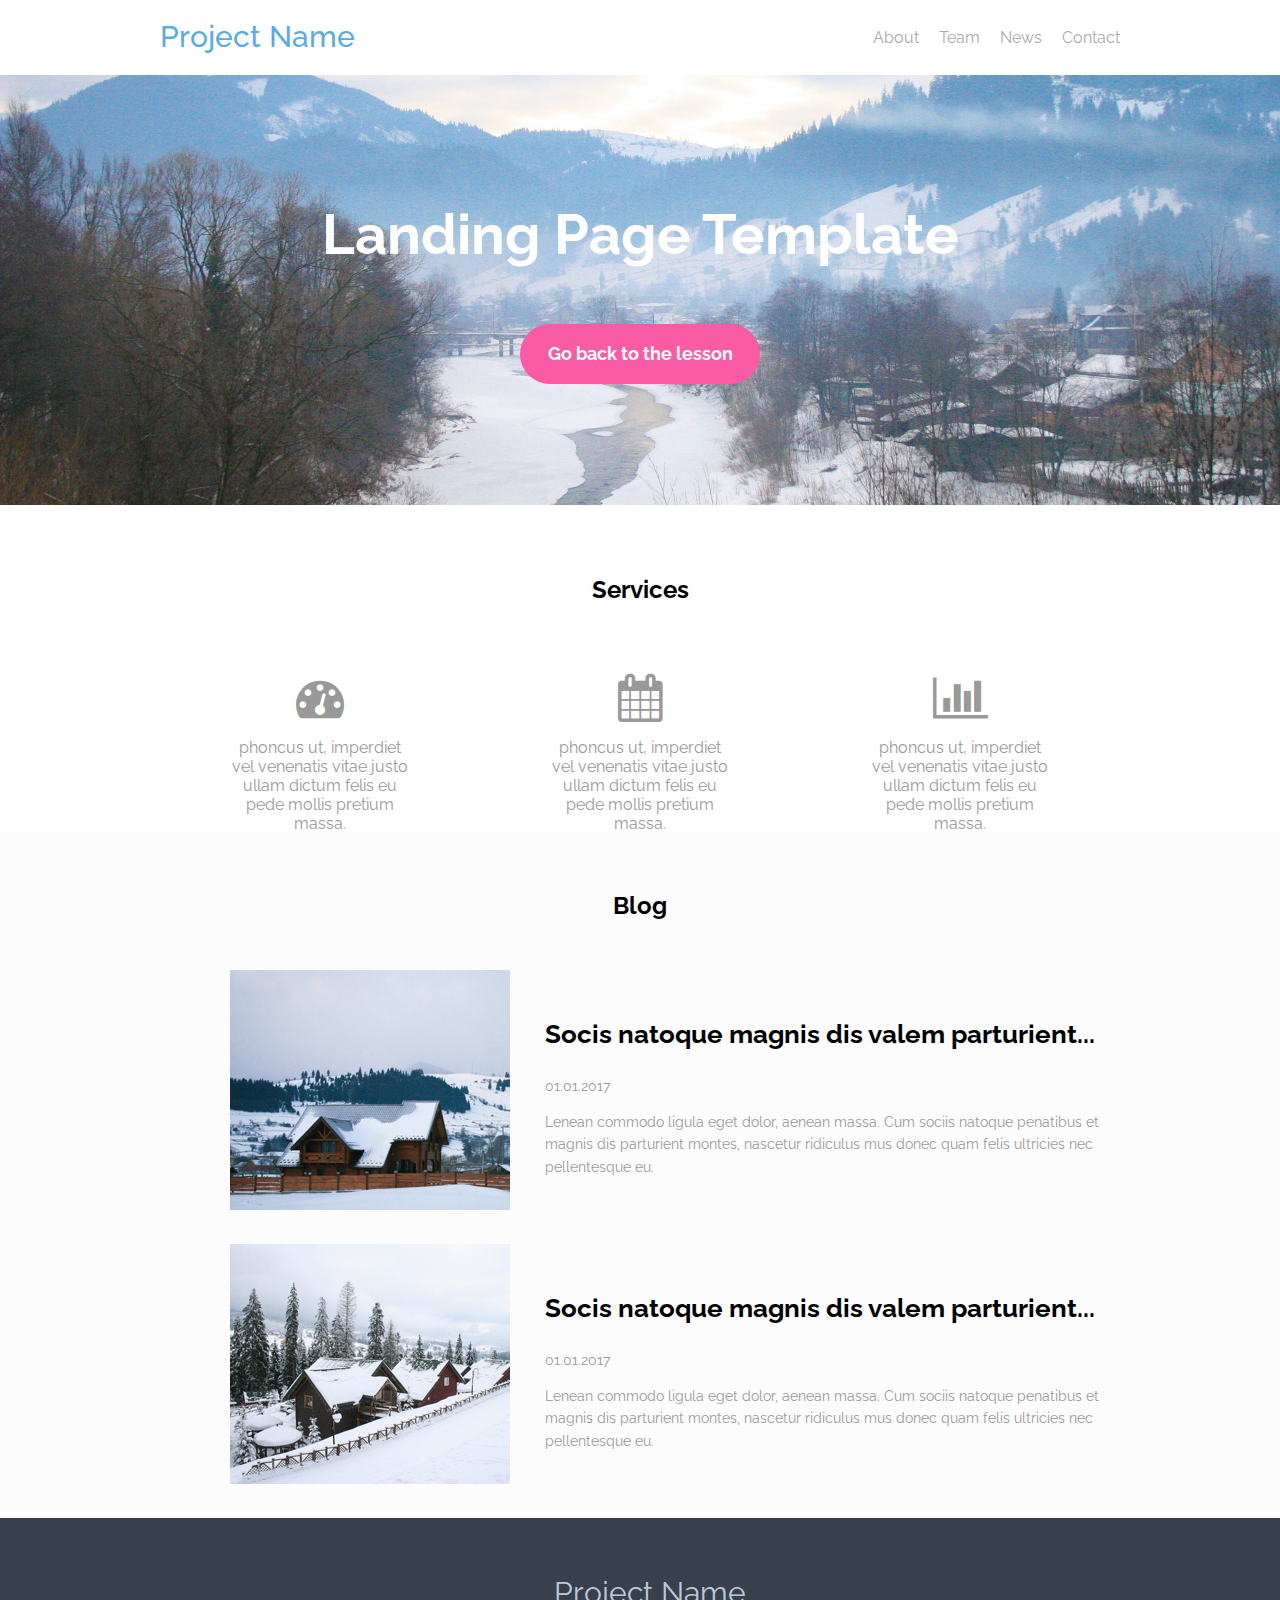
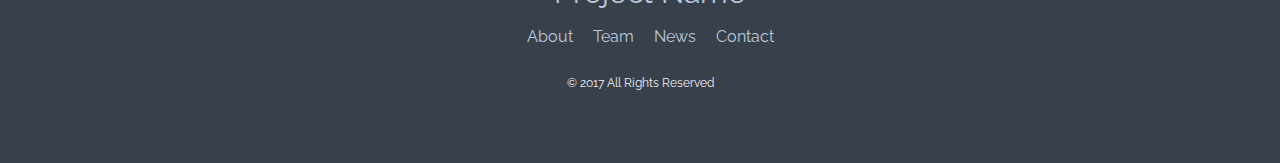
<file: work-2/index.html>
<!DOCTYPE html>
<html lang="en">
<head>
    <meta charset="UTF-8">
    <meta http-equiv="X-UA-Compatible" content="IE=edge">
    <meta name="viewport" content="width=device-width, initial-scale=1.0">
    <link rel="stylesheet" href="style.css">
    <link rel="preconnect" href="https://fonts.googleapis.com">
    <link rel="preconnect" href="https://fonts.gstatic.com" crossorigin>
    <link href="https://fonts.googleapis.com/css2?family=Raleway:wght@300&family=Roboto:wght@300;400&display=swap" rel="stylesheet">
    <link rel="stylesheet" href="https://maxcdn.bootstrapcdn.com/font-awesome/4.4.0/css/font-awesome.min.css">
    <title>Document</title>
</head>
<body>

    <header>
        <div class="container-header">
            <div class="logo">Project Name</div>
            <nav>
                <ul>
                    <li><a href="#">About</a></li>
                    <li><a href="#">Team</a></li>
                    <li><a href="#">News</a></li>
                    <li><a href="#">Contact</a></li>
                </ul>
            </nav>
        </div>
    </header>
    <main>
    <section class="img">
        <div class="heading"><h1>Landing Page Template</h1></div>
        <div class="button"><a href="http://idg.net.ua/blog/uchebnik-css/ispolzovanie-css/praktika-delaem-landing-page">Go back to the lesson</a></div>
    </section>

    <section class="services">
        <h2>Services</h2>
        <div class="container">
            
            
            <div class="block">
                <i class="fa fa-tachometer fa-3x" aria-hidden="true"></i>
                <p>phoncus ut, imperdiet vel venenatis vitae justo ullam dictum felis eu pede mollis pretium massa.</p>
            </div>
            <div class="block">
                <i class="fa fa-calendar fa-3x" aria-hidden="true"></i>
                <p>phoncus ut, imperdiet vel venenatis vitae justo ullam dictum felis eu pede mollis pretium massa.</p>
            </div>
            <div class="block">
                <i class="fa fa-bar-chart fa-3x" aria-hidden="true"></i>
                <p>phoncus ut, imperdiet vel venenatis vitae justo ullam dictum felis eu pede mollis pretium massa.</p>
            </div>
        </div>
    </section>

    <section class="blog">
        <div class="container-blog">
            <h2>Blog</h2>

            <div class="post">
                <div class="img-blog">
                    <img src="assets/img/img1.jpg" alt="Домик">
                </div>
                
                <div class="text-blog">
                    <h3>Socis natoque magnis dis valem parturient...</h3>
                    <p>01.01.2017</p>
                    <p>Lenean commodo ligula eget dolor, aenean massa. Cum sociis natoque penatibus et magnis dis parturient montes, nascetur ridiculus mus donec quam felis ultricies nec pellentesque eu.</p>
                 </div>
            </div>
            <div class="post">

                <div class="img-blog">
                    <img src="assets/img/img2.jpg" alt="Домик">
                </div>
                    
                <div class="text-blog">
                    <h3>Socis natoque magnis dis valem parturient...</h3>
                    <p>01.01.2017</p>
                    <p>Lenean commodo ligula eget dolor, aenean massa. Cum sociis natoque penatibus et magnis dis parturient montes, nascetur ridiculus mus donec quam felis ultricies nec pellentesque eu.</p>
                </div>
            </div>
        </div>
    </section>
</main>

    <footer>
        <div class="brand">Project Name</div>
        <nav>
            <ul>
                <li><a href="#">About</a></li>
                <li><a href="#">Team</a></li>
                <li><a href="#">News</a></li>
                <li><a href="#">Contact</a></li>

            </ul>
        </nav>
        <div class="text">
            <p>© 2017 All Rights Reserved</p>
        </div>
    </footer>
    
</body>
</html>
</file>
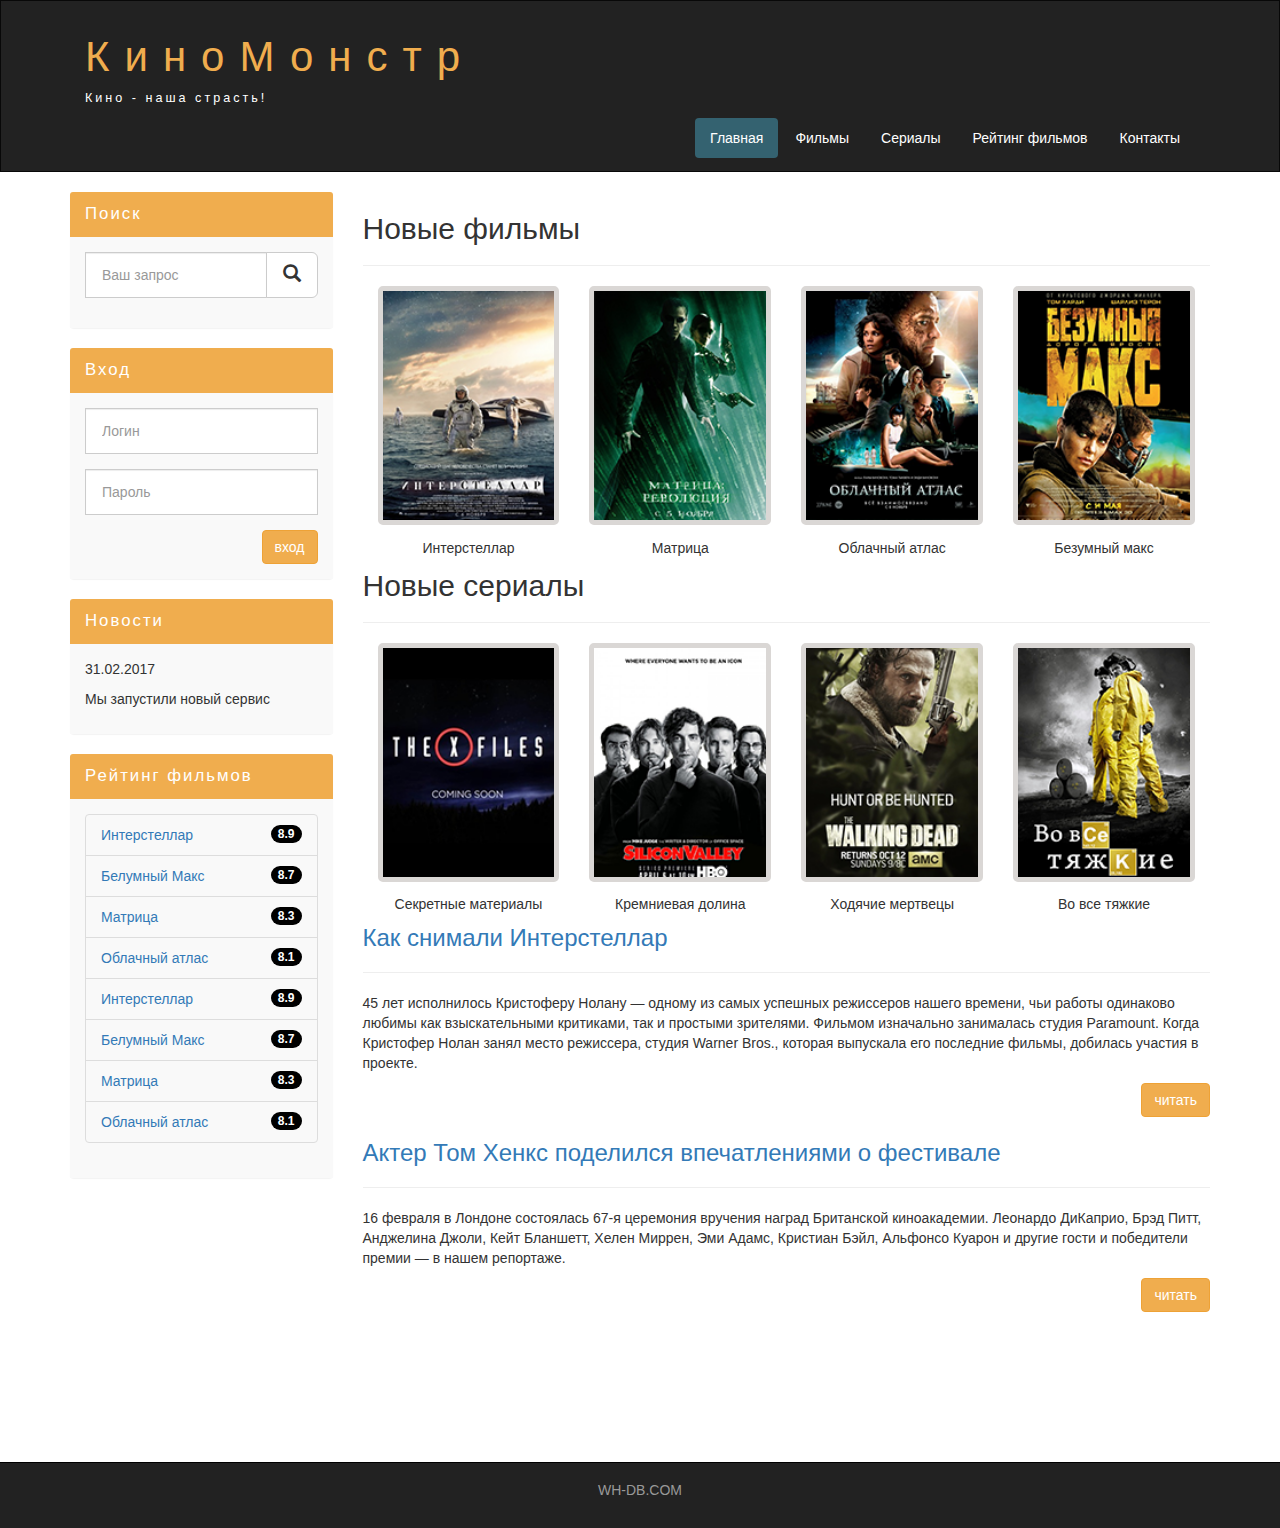
<file: КиноМонстр bootstrap/index.html>
<!DOCTYPE html>
<html lang="ru">
  <head>
    <meta charset="utf-8">
    <meta http-equiv="X-UA-Compatible" content="IE=edge">
    <meta name="viewport" content="width=device-width, initial-scale=1">
    <!-- The above 3 meta tags *must* come first in the head; any other head content must come *after* these tags -->
    <title>КиноМонстр Bootstrap</title>

    <!-- Bootstrap -->
    <link href="assets/css/bootstrap.min.css" rel="stylesheet">

    <!-- Style CSS -->
    <link href="assets/css/style.css" rel="stylesheet">

    <!-- HTML5 shim and Respond.js for IE8 support of HTML5 elements and media queries -->
    <!-- WARNING: Respond.js doesn't work if you view the page via file:// -->
    <!--[if lt IE 9]>
      <script src="https://oss.maxcdn.com/html5shiv/3.7.3/html5shiv.min.js"></script>
      <script src="https://oss.maxcdn.com/respond/1.4.2/respond.min.js"></script>
    <![endif]-->
  </head>
  <body>
 

    <div class="container-fluid">
      <div class="row">

        <nav role="navigation" class="navbar navbar-inverse">
          <div class="container">
            <div class="navbar-header header">
              <div class="container">
                <div class="row">
                  <div class="col-lg-12">
                    <h1><a href="#">КиноМонстр</a></h1>
                    <p>Кино - наша страсть!</p>
                  </div>
                </div>
              </div>

              <button type="button" data-target="#navbarCollapse" data-toggle="collapse" class="navbar-toggle">
                
                <span class="sr-only">Toggle navigation</span>
                <span class="icon-bar"></span>
                <span class="icon-bar"></span>
                <span class="icon-bar"></span>
              </button>

            </div>

            <div id="navbarCollapse" class="collapse navbar-collapse navbar-right">
            <ul class="nav nav-pills">
              <li class="active"><a href="index.html">Главная</a></li>
              <li><a href="films.html">Фильмы</a></li>
              <li><a href="#">Сериалы</a></li>
              <li><a href="rating.html">Рейтинг фильмов</a></li>
              <li><a href="contact.html">Контакты</a></li>
            </ul>
              
            </div>
          </div>
        </nav>
      </div>
    </div>


<!-- wrapper хранит весь контент, кроме футера -->
    <div class="wrapper">
      <div class="container">
        <div class="row">
          <div class="col-lg-9 col-lg-push-3"> <!-- Меняем блоки местами -->
            

             <form role="search" class="visible-xs">
                  <div class="form-group">
                    <div class="input-group">
                      <input type="search" class="form-control input-lg" placeholder="Ваш запрос">
                        <div class="input-group-btn">
                          <button class="btn btn-default btn-lg" type="submit"><i class="glyphicon glyphicon-search"></i></button>
                        </div>
                    </div>
                  </div>
                </form>

            <h2>Новые фильмы</h2>
            <hr>
            <div class="rov">

              <div class="films_block col-lg-3 col-md-3 col-sm-3 col-xs-6">
                <img src="assets/img/inter.png" alt="Интерстеллар">
                <div class="films_label">Интерстеллар</div> 
              </div>

              <div class="films_block col-lg-3 col-md-3 col-sm-3 col-xs-6">
                <img src="assets/img/matrix.png" alt="Матрица">
                <div class="films_label">Матрица</div> 
              </div>

              <div class="films_block col-lg-3 col-md-3 col-sm-3 col-xs-6">
                <img src="assets/img/cloud.png" alt="Облачный атлас">
                <div class="films_label">Облачный атлас</div> 
              </div>

              <div class="films_block col-lg-3 col-md-3 col-sm-3 col-xs-6">
                <img src="assets/img/max.png" alt="Безумный макс">
                <div class="films_label">Безумный макс</div> 
              </div>
              
            </div>
         <div class="margin-8"></div> <!-- Разделитель между блоками -->
            
             <h2>Новые сериалы</h2>
            <hr>
            <div class="rov">
              <div class="serials_block col-lg-3 col-md-3 col-sm-3 col-xs-6">
                <img src="assets/img/xfiles.png" alt="Секретные материалы">
                <div class="serials_label">Секретные материалы</div>
              </div> 

              <div class="serials_block col-lg-3 col-md-3 col-sm-3 col-xs-6">
                <img src="assets/img/silicon.png" alt="Кремниевая долина">
                <div class="serials_label">Кремниевая долина</div>
              </div> 

              <div class="serials_block col-lg-3 col-md-3 col-sm-3 col-xs-6">
                <img src="assets/img/dead.png" alt="Ходячие мертвецы">
                <div class="serials_label">Ходячие мертвецы</div>
              </div> 

              <div class="serials_block col-lg-3 col-md-3 col-sm-3 col-xs-6">
                <img src="assets/img/breakingbad.png" alt="Во все тяжкие">
                <div class="serials_label">Во все тяжкие</div>
              </div> 
          </div>

          

          <div class="margin-8"></div> <!-- Разделитель между блоками -->

          <a href="#"><h3>Как снимали Интерстеллар</h3></a>
          <hr>
          <p>45 лет исполнилось Кристоферу Нолану — одному из самых успешных режиссеров нашего времени, чьи работы одинаково любимы как взыскательными критиками, так и простыми зрителями. Фильмом изначально занималась студия Paramount. Когда Кристофер Нолан занял место режиссера, студия Warner Bros., которая выпускала его последние фильмы, добилась участия в проекте.</p>
          <a href="#" class="btn btn-warning pull-right">читать</a>


          <div class="margin-8"></div> <!-- Разделитель между блоками -->

          <a href="#"><h3>Актер Том Хенкс поделился впечатлениями о фестивале</h3></a>
          <hr>
          <p>16 февраля в Лондоне состоялась 67-я церемония вручения наград Британской киноакадемии. Леонардо ДиКаприо, Брэд Питт, Анджелина Джоли, Кейт Бланшетт, Хелен Миррен, Эми Адамс, Кристиан Бэйл, Альфонсо Куарон и другие гости и победители премии — в нашем репортаже.</p>
          <a href="#" class="btn btn-warning pull-right">читать</a>


          <div class="margin-8 clear"></div> <!-- Разделитель между блоками clear чтобы не было обтекания -->

          </div>

        <div class="col-lg-3 col-lg-pull-9"> <!-- меняем блоки местами -->
            <div class="panel panel-info hidden-xs">
              <div class="panel-heading"><div class="sidebar-header">Поиск</div></div>
              <div class="panel-body">
                <form role="search">
                  <div class="form-group">
                    <div class="input-group">
                      <input type="search" class="form-control input-lg" placeholder="Ваш запрос">
                        <div class="input-group-btn">
                          <button class="btn btn-default btn-lg" type="submit"><i class="glyphicon glyphicon-search"></i></button>
                        </div>
                    </div>
                  </div>
                </form>
              </div>
            </div>
           
           <div class="panel panel-info">
              <div class="panel-heading"><div class="sidebar-header">Вход</div></div>
              <div class="panel-body">

                <form role="form">
                  <div class="form-group">
                    <input type="text" class="form-control input-lg" placeholder="Логин">
                   </div> 
                  <div class="form-group">
                    <input type="password" class="form-control input-lg" placeholder="Пароль">
                   </div>
                   <button type="submit" class="btn btn-warning pull-right">вход</button>
                </form>
              </div>
          </div>

            <div class="panel panel-info">
              <div class="panel-heading"><div class="sidebar-header">Новости</div></div>
              <div class="panel-body">
                <p>31.02.2017</p>
                <p>Мы запустили новый сервис</p>
              </div>
            </div>

            <div class="panel panel-info">
              <div class="panel-heading"><div class="sidebar-header">Рейтинг фильмов</div></div>
              <div class="panel-body">
                <ul class="list-group">
                  <li class="list-group-item list-group-item-warning"><a href="show.html">Интерстеллар</a><span class="badge">8.9</span></li>
                  <li class="list-group-item list-group-item-warning"><a href="#">Белумный Макс</a><span class="badge">8.7</span></li>
                  <li class="list-group-item list-group-item-warning"><a href="#">Матрица</a><span class="badge">8.3</span></li>
                  <li class="list-group-item list-group-item-warning"><a href="#">Облачный атлас</a><span class="badge">8.1</span></li>
                  <li class="list-group-item list-group-item-warning"><a href="show.html">Интерстеллар</a><span class="badge">8.9</span></li>
                  <li class="list-group-item list-group-item-warning"><a href="#">Белумный Макс</a><span class="badge">8.7</span></li>
                  <li class="list-group-item list-group-item-warning"><a href="#">Матрица</a><span class="badge">8.3</span></li>
                  <li class="list-group-item list-group-item-warning"><a href="#">Облачный атлас</a><span class="badge">8.1</span></li>
                </ul>


              </div>
            </div>




            </div>
        </div>
      </div>

      <div class="clear">
        

      </div>
    </div>



    
    <footer>
      <div class="conteiner">
        <p class="text-center"><a href="http://ru.wh-db.com">WH-DB.COM</a></p>

      </div>

    </footer>
      

    

    <!-- jQuery (necessary for Bootstrap's JavaScript plugins) -->
    <script src="https://ajax.googleapis.com/ajax/libs/jquery/1.12.4/jquery.min.js"></script>
    <!-- Include all compiled plugins (below), or include individual files as needed -->
    <script src="assets/js/bootstrap.min.js"></script>
  </body>
</html>
</file>
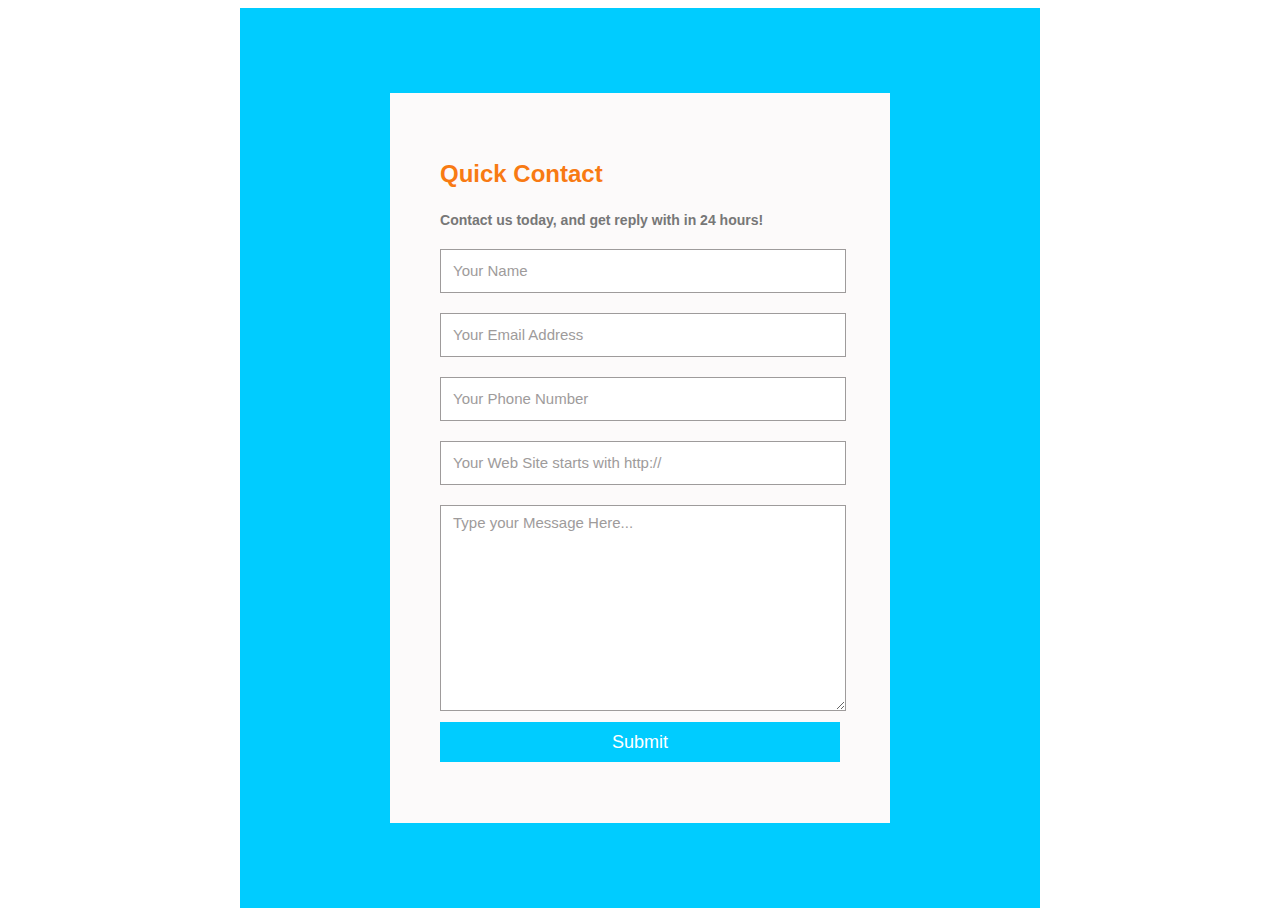
<file: work-3/task-3.html>
<!DOCTYPE html>
<html lang="en">
<head>
    <meta charset="UTF-8">
    <meta http-equiv="X-UA-Compatible" content="IE=edge">
    <meta name="viewport" content="width=device-width, initial-scale=1.0">
    <link rel="stylesheet" href="style-3.css">
    <title>Document</title>
</head>
<body>
    <div class="wrapper">
        <div class="form">
            <h1>Quick Contact</h1>
            <h3>Contact us today, and get reply with in 24 hours!</h3>
            <form>
                <input type="text" placeholder="Your Name">
                <input type="email" placeholder="Your Email Address">
                <input type="number" placeholder="Your Phone Number">
                <input type="text" placeholder="Your Web Site starts with http://">
                <textarea placeholder="Type your Message Here..."></textarea>

                <button type="submit">Submit</button>
            </form>









            
        </div>

    </div>
</body>
</html>
</file>
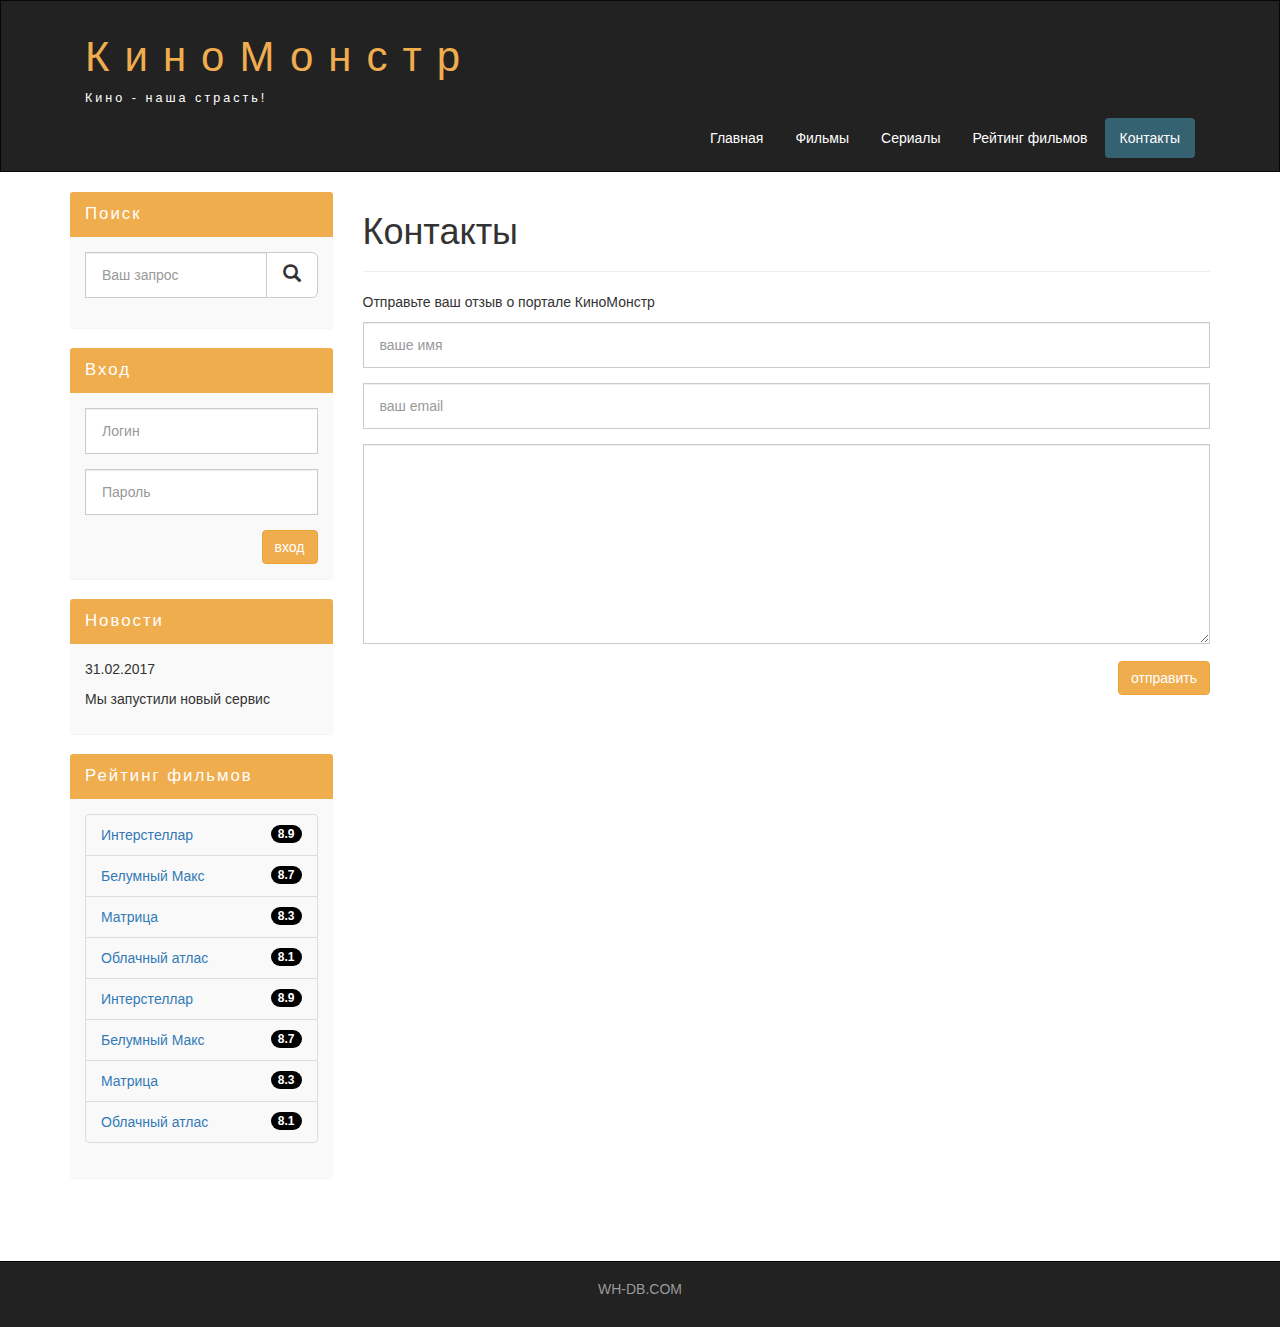
<file: КиноМонстр bootstrap/contact.html>
<!DOCTYPE html>
<html lang="ru">
  <head>
    <meta charset="utf-8">
    <meta http-equiv="X-UA-Compatible" content="IE=edge">
    <meta name="viewport" content="width=device-width, initial-scale=1">
    <!-- The above 3 meta tags *must* come first in the head; any other head content must come *after* these tags -->
    <title>Контакты</title>

    <!-- Bootstrap -->
    <link href="assets/css/bootstrap.min.css" rel="stylesheet">

    <!-- Style CSS -->
    <link href="assets/css/style.css" rel="stylesheet">

    <!-- HTML5 shim and Respond.js for IE8 support of HTML5 elements and media queries -->
    <!-- WARNING: Respond.js doesn't work if you view the page via file:// -->
    <!--[if lt IE 9]>
      <script src="https://oss.maxcdn.com/html5shiv/3.7.3/html5shiv.min.js"></script>
      <script src="https://oss.maxcdn.com/respond/1.4.2/respond.min.js"></script>
    <![endif]-->
  </head>
  <body>
 

    <div class="container-fluid">
      <div class="row">

        <nav role="navigation" class="navbar navbar-inverse">
          <div class="container">
            <div class="navbar-header header">
              <div class="container">
                <div class="row">
                  <div class="col-lg-12">
                    <h1><a href="#">КиноМонстр</a></h1>
                    <p>Кино - наша страсть!</p>
                  </div>
                </div>
              </div>

              <button type="button" data-target="#navbarCollapse" data-toggle="collapse" class="navbar-toggle">
                
                <span class="sr-only">Toggle navigation</span>
                <span class="icon-bar"></span>
                <span class="icon-bar"></span>
                <span class="icon-bar"></span>
              </button>

            </div>

            <div id="navbarCollapse" class="collapse navbar-collapse navbar-right">
            <ul class="nav nav-pills">
              <li><a href="index.html">Главная</a></li>
              <li><a href="films.html">Фильмы</a></li>
              <li><a href="#">Сериалы</a></li>
              <li><a href="rating.html">Рейтинг фильмов</a></li>
              <li class="active"><a href="contact.html">Контакты</a></li>
            </ul>
              
            </div>
          </div>
        </nav>
      </div>
    </div>


<!-- wrapper хранит весь контент, кроме футера -->
    <div class="wrapper">
      <div class="container">
        <div class="row">
          <div class="col-lg-9 col-lg-push-3"> <!-- Меняем блоки местами -->
            
             <form role="search" class="visible-xs">
                  <div class="form-group">
                    <div class="input-group">
                      <input type="search" class="form-control input-lg" placeholder="Ваш запрос">
                        <div class="input-group-btn">
                          <button class="btn btn-default btn-lg" type="submit"><i class="glyphicon glyphicon-search"></i></button>
                        </div>
                    </div>
                  </div>
                </form>

                <h1>Контакты</h1>
                <hr>

                <p>Отправьте ваш отзыв о портале КиноМонстр</p>
              
                <form>
                  <div class="form-group">
                    <input type="text" class="form-control input-lg" placeholder="ваше имя"> 
                  </div>

                  <div class="form-group">
                    <input type="text" class="form-control input-lg" placeholder="ваш email">
                  </div>

                  <textarea class="form-control"></textarea>

                  <button class="btn btn-md btn-warning pull-right">отправить</button>

                </form>
                

           

          </div>

        <div class="col-lg-3 col-lg-pull-9"> <!-- меняем блоки местами -->
            <div class="panel panel-info hidden-xs">
              <div class="panel-heading"><div class="sidebar-header">Поиск</div></div>
              <div class="panel-body">
                <form role="search">
                  <div class="form-group">
                    <div class="input-group">
                      <input type="search" class="form-control input-lg" placeholder="Ваш запрос">
                        <div class="input-group-btn">
                          <button class="btn btn-default btn-lg" type="submit"><i class="glyphicon glyphicon-search"></i></button>
                        </div>
                    </div>
                  </div>
                </form>
              </div>
            </div>
           
           <div class="panel panel-info">
              <div class="panel-heading"><div class="sidebar-header">Вход</div></div>
              <div class="panel-body">

                <form role="form">
                  <div class="form-group">
                    <input type="text" class="form-control input-lg" placeholder="Логин">
                   </div> 
                  <div class="form-group">
                    <input type="password" class="form-control input-lg" placeholder="Пароль">
                   </div>
                   <button type="submit" class="btn btn-warning pull-right">вход</button>
                </form>
              </div>
          </div>

            <div class="panel panel-info">
              <div class="panel-heading"><div class="sidebar-header">Новости</div></div>
              <div class="panel-body">
                <p>31.02.2017</p>
                <p>Мы запустили новый сервис</p>
              </div>
            </div>

            <div class="panel panel-info">
              <div class="panel-heading"><div class="sidebar-header">Рейтинг фильмов</div></div>
              <div class="panel-body">
                <ul class="list-group">
                  <li class="list-group-item list-group-item-warning"><a href="show.html">Интерстеллар</a><span class="badge">8.9</span></li>
                  <li class="list-group-item list-group-item-warning"><a href="#">Белумный Макс</a><span class="badge">8.7</span></li>
                  <li class="list-group-item list-group-item-warning"><a href="#">Матрица</a><span class="badge">8.3</span></li>
                  <li class="list-group-item list-group-item-warning"><a href="#">Облачный атлас</a><span class="badge">8.1</span></li>
                  <li class="list-group-item list-group-item-warning"><a href="show.html">Интерстеллар</a><span class="badge">8.9</span></li>
                  <li class="list-group-item list-group-item-warning"><a href="#">Белумный Макс</a><span class="badge">8.7</span></li>
                  <li class="list-group-item list-group-item-warning"><a href="#">Матрица</a><span class="badge">8.3</span></li>
                  <li class="list-group-item list-group-item-warning"><a href="#">Облачный атлас</a><span class="badge">8.1</span></li>
                </ul>


              </div>
            </div>




            </div>
        </div>
      </div>

      <div class="clear">
        

      </div>
    </div>

    
    <footer>
      <div class="conteiner">
        <p class="text-center"><a href="http://ru.wh-db.com">WH-DB.COM</a></p>

      </div>

    </footer>
      

    

    <!-- jQuery (necessary for Bootstrap's JavaScript plugins) -->
    <script src="https://ajax.googleapis.com/ajax/libs/jquery/1.12.4/jquery.min.js"></script>
    <!-- Include all compiled plugins (below), or include individual files as needed -->
    <script src="assets/js/bootstrap.min.js"></script>
  </body>
</html>
</file>
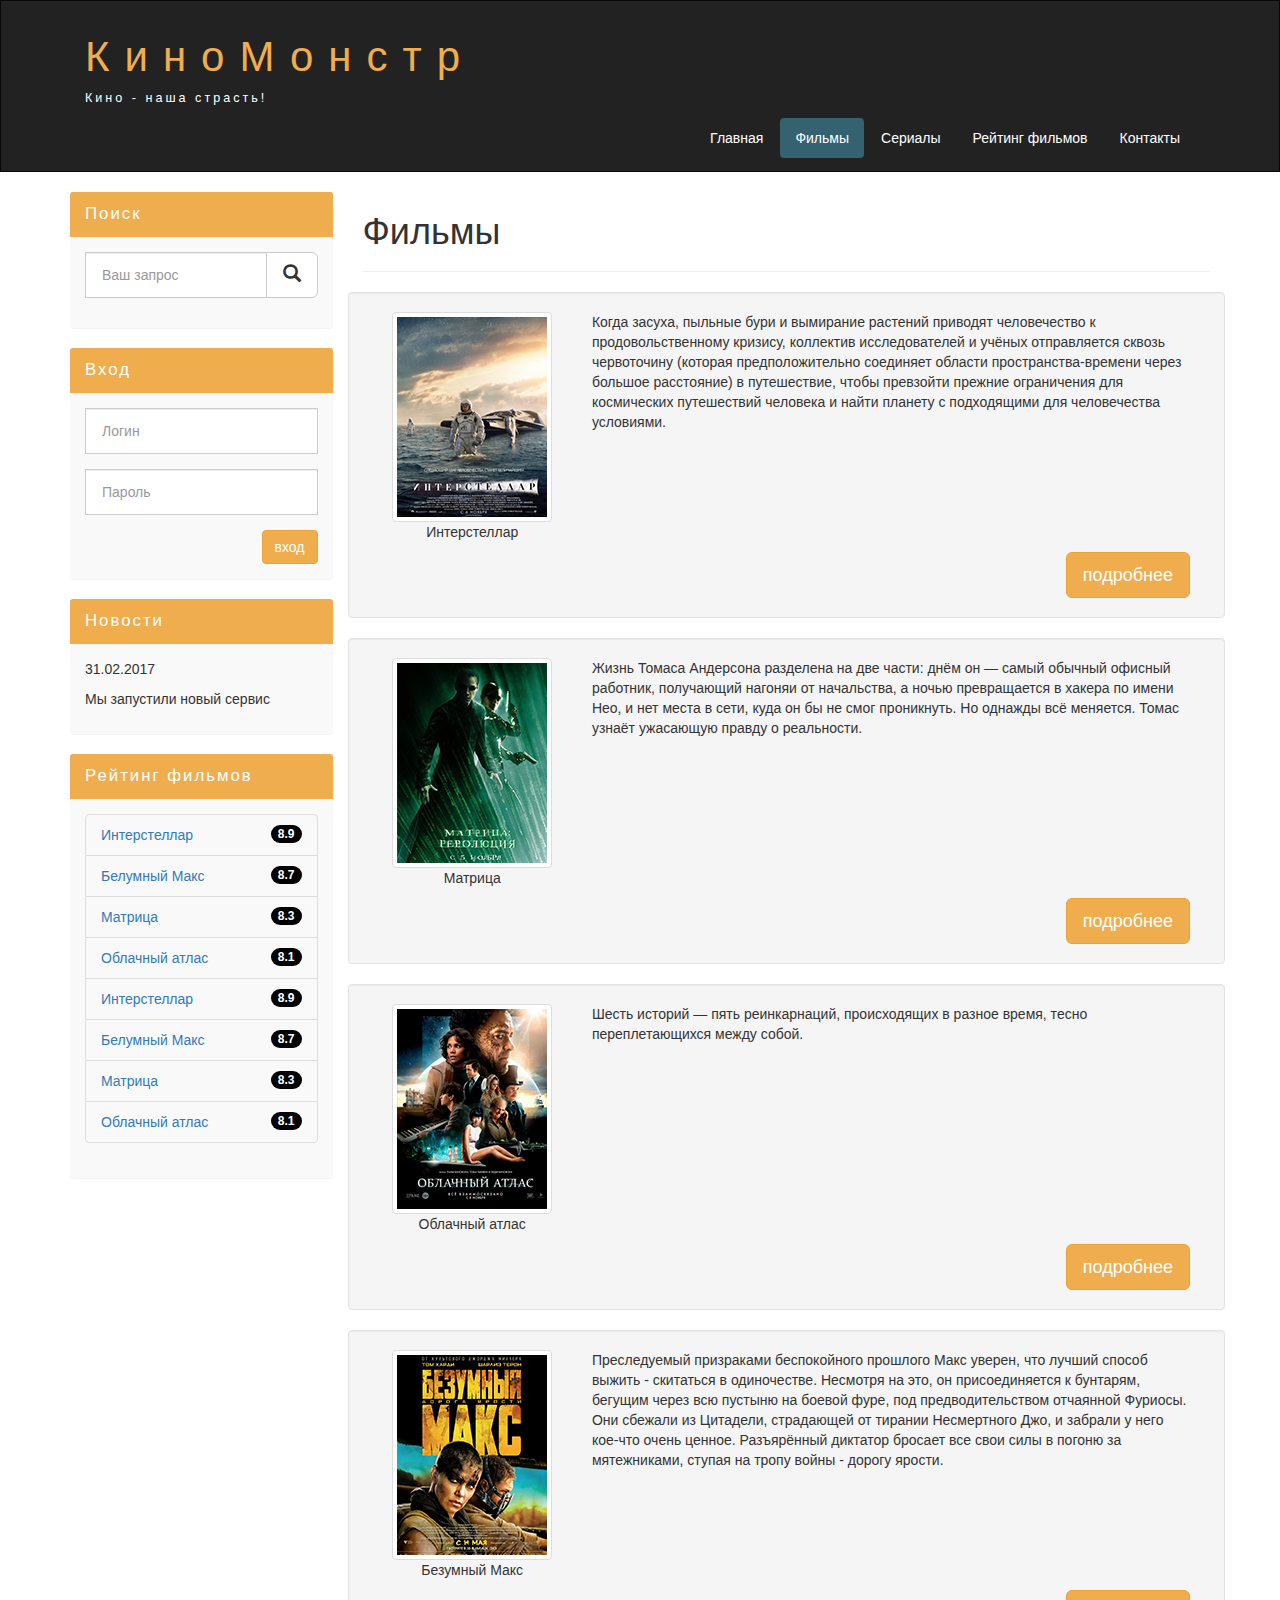
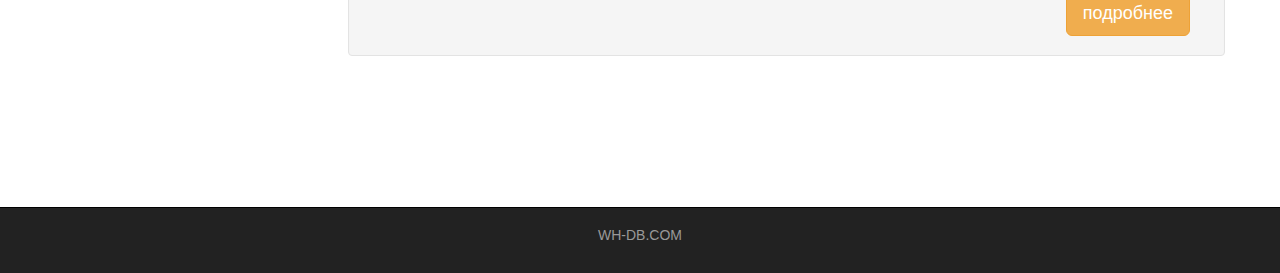
<file: КиноМонстр bootstrap/films.html>
<!DOCTYPE html>
<html lang="ru">
  <head>
    <meta charset="utf-8">
    <meta http-equiv="X-UA-Compatible" content="IE=edge">
    <meta name="viewport" content="width=device-width, initial-scale=1">
    <!-- The above 3 meta tags *must* come first in the head; any other head content must come *after* these tags -->
    <title>Фильмы</title>

    <!-- Bootstrap -->
    <link href="assets/css/bootstrap.min.css" rel="stylesheet">

    <!-- Style CSS -->
    <link href="assets/css/style.css" rel="stylesheet">

    <!-- HTML5 shim and Respond.js for IE8 support of HTML5 elements and media queries -->
    <!-- WARNING: Respond.js doesn't work if you view the page via file:// -->
    <!--[if lt IE 9]>
      <script src="https://oss.maxcdn.com/html5shiv/3.7.3/html5shiv.min.js"></script>
      <script src="https://oss.maxcdn.com/respond/1.4.2/respond.min.js"></script>
    <![endif]-->
  </head>
  <body>
 

    <div class="container-fluid">
      <div class="row">

        <nav role="navigation" class="navbar navbar-inverse">
          <div class="container">
            <div class="navbar-header header">
              <div class="container">
                <div class="row">
                  <div class="col-lg-12">
                    <h1><a href="#">КиноМонстр</a></h1>
                    <p>Кино - наша страсть!</p>
                  </div>
                </div>
              </div>

              <button type="button" data-target="#navbarCollapse" data-toggle="collapse" class="navbar-toggle">
                
                <span class="sr-only">Toggle navigation</span>
                <span class="icon-bar"></span>
                <span class="icon-bar"></span>
                <span class="icon-bar"></span>
              </button>

            </div>

            <div id="navbarCollapse" class="collapse navbar-collapse navbar-right">
            <ul class="nav nav-pills">
              <li><a href="index.html">Главная</a></li>
              <li class="active"><a href="films.html">Фильмы</a></li>
              <li><a href="#">Сериалы</a></li>
              <li><a href="rating.html">Рейтинг фильмов</a></li>
              <li><a href="contact.html">Контакты</a></li>
            </ul>
              
            </div>
          </div>
        </nav>
      </div>
    </div>


<!-- wrapper хранит весь контент, кроме футера -->
    <div class="wrapper">
      <div class="container">
        <div class="row">
          <div class="col-lg-9 col-lg-push-3"> <!-- Меняем блоки местами -->
            
             <form role="search" class="visible-xs">
                  <div class="form-group">
                    <div class="input-group">
                      <input type="search" class="form-control input-lg" placeholder="Ваш запрос">
                        <div class="input-group-btn">
                          <button class="btn btn-default btn-lg" type="submit"><i class="glyphicon glyphicon-search"></i></button>
                        </div>
                    </div>
                  </div>
                </form>

                <h1>Фильмы</h1>
                <hr>

                <!-- <div class="media well">
                  <div class="media-left">
                    <a href="#">
                      <img class="media-object img-thumbnail" src="assets/img/max.png" alt="Безумный Макс">
                    </a>
                  </div>
                  <div class="media-body">
                    <p>Преследуемый призраками беспокойного прошлого Макс уверен, что лучший способ выжить - скитаться в одиночестве. Несмотря на это, он присоединяется к бунтарям, бегущим через всю пустыню на боевой фуре, под предводительством отчаянной Фуриосы.
                      Они сбежали из Цитадели, страдающей от тирании Несмертного Джо, и забрали у него кое-что очень ценное. Разъярённый диктатор бросает все свои силы в погоню за мятежниками, ступая на тропу войны - дорогу ярости.</p>
                  </div>
                   <div class="col-lg-12"><a href="#" class="btn btn-lg btn-warning pull-right">подробнее</a></div>
                 </div> пример использования компонента media !-->



                <div class="row">
                  <div class="well clearfix">
                    <div class="col-lg-3 col-md-2 text-center">
                      <img class="img-thumbnail" src="assets/img/inter.png" alt="Интерстеллар">
                      <p>Интерстеллар</p>
                    </div>
                    <div class="col-lg-9 col-md-10">
                      <p>Когда засуха, пыльные бури и вымирание растений приводят человечество к продовольственному кризису, коллектив исследователей и учёных отправляется сквозь червоточину (которая предположительно соединяет области пространства-времени через большое расстояние) в путешествие, чтобы превзойти прежние ограничения для космических путешествий человека и найти планету с подходящими для человечества условиями.</p>
                    </div>
                    <div class="col-lg-12"><a href="#" class="btn btn-lg btn-warning pull-right">подробнее</a></div>
                  </div>
                </div>

                <div class="row">
                  <div class="well clearfix">
                    <div class="col-lg-3 col-md-2 text-center">
                      <img class="img-thumbnail" src="assets/img/matrix.png" alt="Матрица">
                      <p>Матрица</p>
                    </div>
                    <div class="col-lg-9 col-md-10">
                      <p>Жизнь Томаса Андерсона разделена на две части: днём он — самый обычный офисный работник, получающий нагоняи от начальства, а ночью превращается в хакера по имени Нео, и нет места в сети, куда он бы не смог проникнуть. Но однажды всё меняется. Томас узнаёт ужасающую правду о реальности.</p>
                    </div>
                    <div class="col-lg-12"><a href="#" class="btn btn-lg btn-warning pull-right">подробнее</a></div>
                  </div>
                </div>

                <div class="row">
                  <div class="well clearfix">
                    <div class="col-lg-3 col-md-2 text-center">
                      <img class="img-thumbnail" src="assets/img/cloud.png" alt="Облачный атлас">
                      <p>Облачный атлас</p>
                    </div>
                    <div class="col-lg-9 col-md-10">
                      <p>Шесть историй — пять реинкарнаций, происходящих в разное время, тесно переплетающихся между собой.</p>
                    </div>
                    <div class="col-lg-12"><a href="#" class="btn btn-lg btn-warning pull-right">подробнее</a></div>
                  </div>
                </div>

                <div class="row">
                  <div class="well clearfix">
                    <div class="col-lg-3 col-md-2 text-center">
                      <img class="img-thumbnail" src="assets/img/max.png" alt="Безумный Макс">
                      <p>Безумный Макс</p>
                    </div>
                    <div class="col-lg-9 col-md-10">
                      <p>Преследуемый призраками беспокойного прошлого Макс уверен, что лучший способ выжить - скитаться в одиночестве. Несмотря на это, он присоединяется к бунтарям, бегущим через всю пустыню на боевой фуре, под предводительством отчаянной Фуриосы.
                      Они сбежали из Цитадели, страдающей от тирании Несмертного Джо, и забрали у него кое-что очень ценное. Разъярённый диктатор бросает все свои силы в погоню за мятежниками, ступая на тропу войны - дорогу ярости.</p>
                    </div>
                    <div class="col-lg-12"><a href="#" class="btn btn-lg btn-warning pull-right">подробнее</a></div>
                  </div>
                </div>







                <div class="margin-8"></div>




                

           

          </div>

        <div class="col-lg-3 col-lg-pull-9"> <!-- меняем блоки местами -->
            <div class="panel panel-info hidden-xs">
              <div class="panel-heading"><div class="sidebar-header">Поиск</div></div>
              <div class="panel-body">
                <form role="search">
                  <div class="form-group">
                    <div class="input-group">
                      <input type="search" class="form-control input-lg" placeholder="Ваш запрос">
                        <div class="input-group-btn">
                          <button class="btn btn-default btn-lg" type="submit"><i class="glyphicon glyphicon-search"></i></button>
                        </div>
                    </div>
                  </div>
                </form>
              </div>
            </div>
           
           <div class="panel panel-info">
              <div class="panel-heading"><div class="sidebar-header">Вход</div></div>
              <div class="panel-body">

                <form role="form">
                  <div class="form-group">
                    <input type="text" class="form-control input-lg" placeholder="Логин">
                   </div> 
                  <div class="form-group">
                    <input type="password" class="form-control input-lg" placeholder="Пароль">
                   </div>
                   <button type="submit" class="btn btn-warning pull-right">вход</button>
                </form>
              </div>
          </div>

            <div class="panel panel-info">
              <div class="panel-heading"><div class="sidebar-header">Новости</div></div>
              <div class="panel-body">
                <p>31.02.2017</p>
                <p>Мы запустили новый сервис</p>
              </div>
            </div>

            <div class="panel panel-info">
              <div class="panel-heading"><div class="sidebar-header">Рейтинг фильмов</div></div>
              <div class="panel-body">
                <ul class="list-group">
                  <li class="list-group-item list-group-item-warning"><a href="show.html">Интерстеллар</a><span class="badge">8.9</span></li>
                  <li class="list-group-item list-group-item-warning"><a href="#">Белумный Макс</a><span class="badge">8.7</span></li>
                  <li class="list-group-item list-group-item-warning"><a href="#">Матрица</a><span class="badge">8.3</span></li>
                  <li class="list-group-item list-group-item-warning"><a href="#">Облачный атлас</a><span class="badge">8.1</span></li>
                  <li class="list-group-item list-group-item-warning"><a href="show.html">Интерстеллар</a><span class="badge">8.9</span></li>
                  <li class="list-group-item list-group-item-warning"><a href="#">Белумный Макс</a><span class="badge">8.7</span></li>
                  <li class="list-group-item list-group-item-warning"><a href="#">Матрица</a><span class="badge">8.3</span></li>
                  <li class="list-group-item list-group-item-warning"><a href="#">Облачный атлас</a><span class="badge">8.1</span></li>
                </ul>


              </div>
            </div>




            </div>
        </div>
      </div>

      <div class="clear">
        

      </div>
    </div>

    
    <footer>
      <div class="conteiner">
        <p class="text-center"><a href="http://ru.wh-db.com">WH-DB.COM</a></p>

      </div>

    </footer>
      

    

    <!-- jQuery (necessary for Bootstrap's JavaScript plugins) -->
    <script src="https://ajax.googleapis.com/ajax/libs/jquery/1.12.4/jquery.min.js"></script>
    <!-- Include all compiled plugins (below), or include individual files as needed -->
    <script src="assets/js/bootstrap.min.js"></script>
  </body>
</html>
</file>
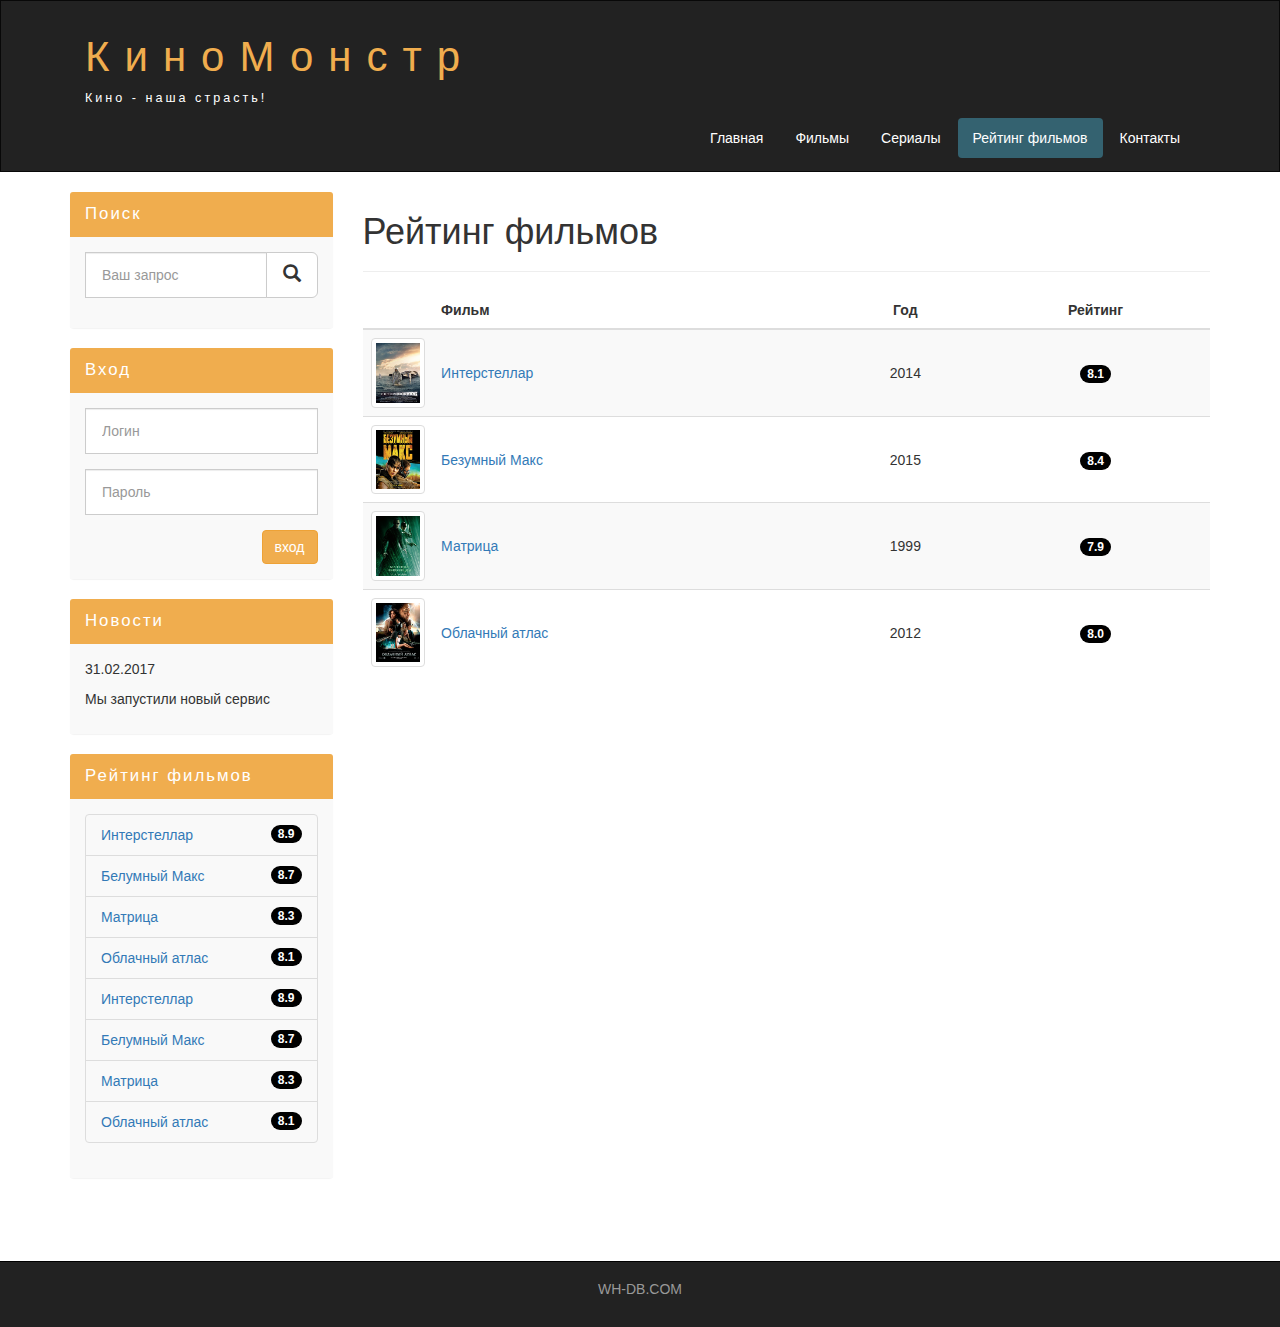
<file: КиноМонстр bootstrap/rating.html>
<!DOCTYPE html>
<html lang="ru">
  <head>
    <meta charset="utf-8">
    <meta http-equiv="X-UA-Compatible" content="IE=edge">
    <meta name="viewport" content="width=device-width, initial-scale=1">
    <!-- The above 3 meta tags *must* come first in the head; any other head content must come *after* these tags -->
    <title>Рейтинг фильмов</title>

    <!-- Bootstrap -->
    <link href="assets/css/bootstrap.min.css" rel="stylesheet">

    <!-- Style CSS -->
    <link href="assets/css/style.css" rel="stylesheet">

    <!-- HTML5 shim and Respond.js for IE8 support of HTML5 elements and media queries -->
    <!-- WARNING: Respond.js doesn't work if you view the page via file:// -->
    <!--[if lt IE 9]>
      <script src="https://oss.maxcdn.com/html5shiv/3.7.3/html5shiv.min.js"></script>
      <script src="https://oss.maxcdn.com/respond/1.4.2/respond.min.js"></script>
    <![endif]-->
  </head>
  <body>
 

    <div class="container-fluid">
      <div class="row">

        <nav role="navigation" class="navbar navbar-inverse">
          <div class="container">
            <div class="navbar-header header">
              <div class="container">
                <div class="row">
                  <div class="col-lg-12">
                    <h1><a href="#">КиноМонстр</a></h1>
                    <p>Кино - наша страсть!</p>
                  </div>
                </div>
              </div>

              <button type="button" data-target="#navbarCollapse" data-toggle="collapse" class="navbar-toggle">
                
                <span class="sr-only">Toggle navigation</span>
                <span class="icon-bar"></span>
                <span class="icon-bar"></span>
                <span class="icon-bar"></span>
              </button>

            </div>

            <div id="navbarCollapse" class="collapse navbar-collapse navbar-right">
            <ul class="nav nav-pills">
              <li><a href="index.html">Главная</a></li>
              <li><a href="films.html">Фильмы</a></li>
              <li><a href="#">Сериалы</a></li>
              <li class="active"><a href="rating.html">Рейтинг фильмов</a></li>
              <li><a href="contact.html">Контакты</a></li>
            </ul>
              
            </div>
          </div>
        </nav>
      </div>
    </div>


<!-- wrapper хранит весь контент, кроме футера -->
    <div class="wrapper">
      <div class="container">
        <div class="row">
          <div class="col-lg-9 col-lg-push-3"> <!-- Меняем блоки местами -->
            
             <form role="search" class="visible-xs">
                  <div class="form-group">
                    <div class="input-group">
                      <input type="search" class="form-control input-lg" placeholder="Ваш запрос">
                        <div class="input-group-btn">
                          <button class="btn btn-default btn-lg" type="submit"><i class="glyphicon glyphicon-search"></i></button>
                        </div>
                    </div>
                  </div>
                </form>

                <h1>Рейтинг фильмов</h1>
                <hr>

                <table class="table table-striped">
                  <thead>
                    <tr>
                      <th></th>
                      <th>Фильм</th>
                      <th class="text-center">Год</th>
                      <th class="text-center">Рейтинг</th>
                    </tr>
                  </thead>
                  <tbody>
                    <tr>
                      <td class="col-lg-1 col-md-1 col-xs-2">
                        <img class="img-responsive img-thumbnail" src="assets/img/inter.png" alt="Интерстеллар">
                      </td>
                      <td class="vert-align"><a href="show.html">Интерстеллар</a></td>
                      <td class="text-center vert-align">2014</td>
                      <td class="text-center vert-align"><span class="badge">8.1</span></td>
                    </tr>

                    <tr>
                      <td class="col-lg-1 col-md-1 col-xs-2">
                        <img class="img-responsive img-thumbnail" src="assets/img/max.png" alt="Безумный Макс">
                      </td>
                      <td class="vert-align"><a href="#">Безумный Макс</a></td>
                      <td class="text-center vert-align">2015</td>
                      <td class="text-center vert-align"><span class="badge">8.4</span></td>
                    </tr>

                    <tr>
                      <td class="col-lg-1 col-md-1 col-xs-2">
                        <img class="img-responsive img-thumbnail" src="assets/img/matrix.png" alt="Матрица">
                      </td>
                      <td class="vert-align"><a href="#">Матрица</a></td>
                      <td class="text-center vert-align">1999</td>
                      <td class="text-center vert-align"><span class="badge">7.9</span></td>
                    </tr>

                    <tr>
                      <td class="col-lg-1 col-md-1 col-xs-2">
                        <img class="img-responsive img-thumbnail" src="assets/img/cloud.png" alt="Облачный атлас">
                      </td>
                      <td class="vert-align"><a href="#">Облачный атлас</a></td>
                      <td class="text-center vert-align">2012</td>
                      <td class="text-center vert-align"><span class="badge">8.0</span></td>
                    </tr>
                  </tbody>

                </table>

                
          </div>
        <div class="col-lg-3 col-lg-pull-9"> <!-- меняем блоки местами -->
            <div class="panel panel-info hidden-xs">
              <div class="panel-heading"><div class="sidebar-header">Поиск</div></div>
              <div class="panel-body">
                <form role="search">
                  <div class="form-group">
                    <div class="input-group">
                      <input type="search" class="form-control input-lg" placeholder="Ваш запрос">
                        <div class="input-group-btn">
                          <button class="btn btn-default btn-lg" type="submit"><i class="glyphicon glyphicon-search"></i></button>
                        </div>
                    </div>
                  </div>
                </form>
              </div>
            </div>
           
           <div class="panel panel-info">
              <div class="panel-heading"><div class="sidebar-header">Вход</div></div>
              <div class="panel-body">

                <form role="form">
                  <div class="form-group">
                    <input type="text" class="form-control input-lg" placeholder="Логин">
                   </div> 
                  <div class="form-group">
                    <input type="password" class="form-control input-lg" placeholder="Пароль">
                   </div>
                   <button type="submit" class="btn btn-warning pull-right">вход</button>
                </form>
              </div>
          </div>

            <div class="panel panel-info">
              <div class="panel-heading"><div class="sidebar-header">Новости</div></div>
              <div class="panel-body">
                <p>31.02.2017</p>
                <p>Мы запустили новый сервис</p>
              </div>
            </div>

            <div class="panel panel-info">
              <div class="panel-heading"><div class="sidebar-header">Рейтинг фильмов</div></div>
              <div class="panel-body">
                <ul class="list-group">
                  <li class="list-group-item list-group-item-warning"><a href="show.html">Интерстеллар</a><span class="badge">8.9</span></li>
                  <li class="list-group-item list-group-item-warning"><a href="#">Белумный Макс</a><span class="badge">8.7</span></li>
                  <li class="list-group-item list-group-item-warning"><a href="#">Матрица</a><span class="badge">8.3</span></li>
                  <li class="list-group-item list-group-item-warning"><a href="#">Облачный атлас</a><span class="badge">8.1</span></li>
                  <li class="list-group-item list-group-item-warning"><a href="show.html">Интерстеллар</a><span class="badge">8.9</span></li>
                  <li class="list-group-item list-group-item-warning"><a href="#">Белумный Макс</a><span class="badge">8.7</span></li>
                  <li class="list-group-item list-group-item-warning"><a href="#">Матрица</a><span class="badge">8.3</span></li>
                  <li class="list-group-item list-group-item-warning"><a href="#">Облачный атлас</a><span class="badge">8.1</span></li>
                </ul>


              </div>
            </div>




            </div>
        </div>
      </div>

      <div class="clear">
        

      </div>
    </div>

    
    <footer>
      <div class="conteiner">
        <p class="text-center"><a href="http://ru.wh-db.com">WH-DB.COM</a></p>

      </div>

    </footer>
      

    

    <!-- jQuery (necessary for Bootstrap's JavaScript plugins) -->
    <script src="https://ajax.googleapis.com/ajax/libs/jquery/1.12.4/jquery.min.js"></script>
    <!-- Include all compiled plugins (below), or include individual files as needed -->
    <script src="assets/js/bootstrap.min.js"></script>
  </body>
</html>
</file>
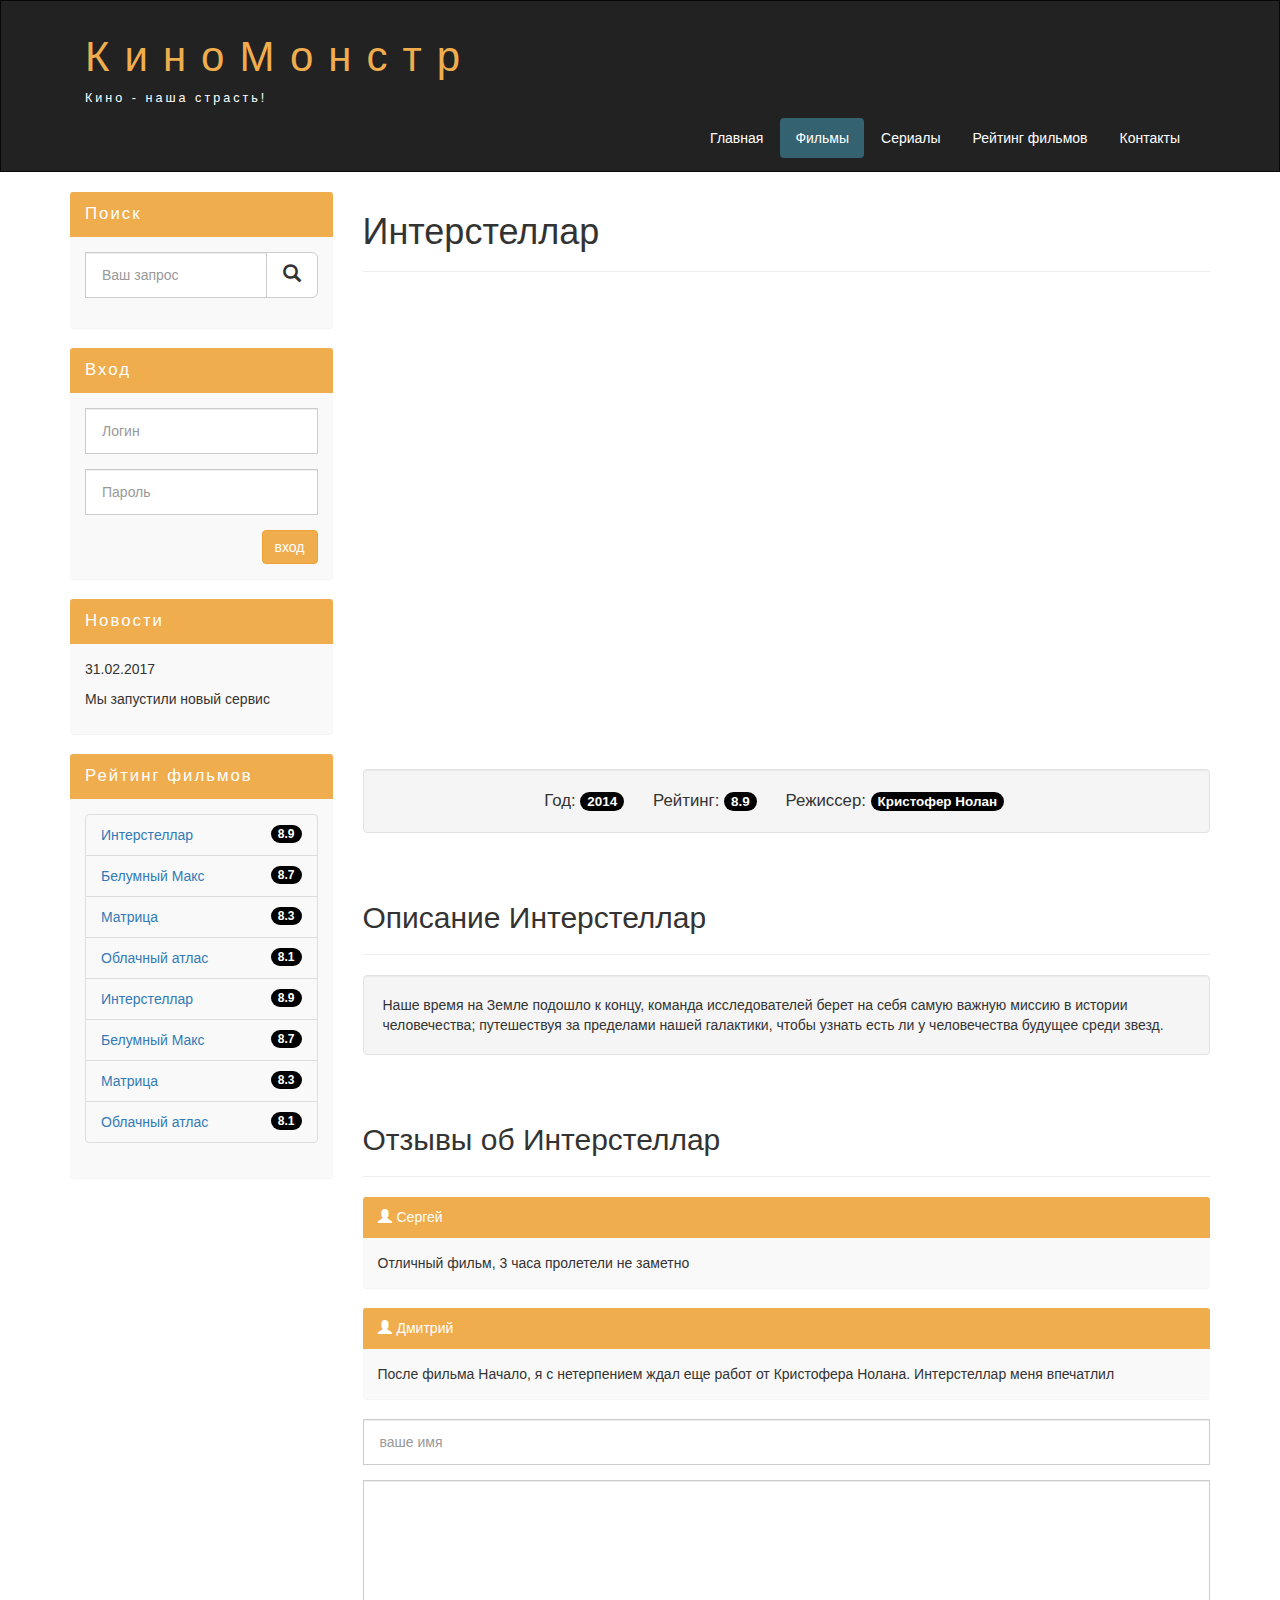
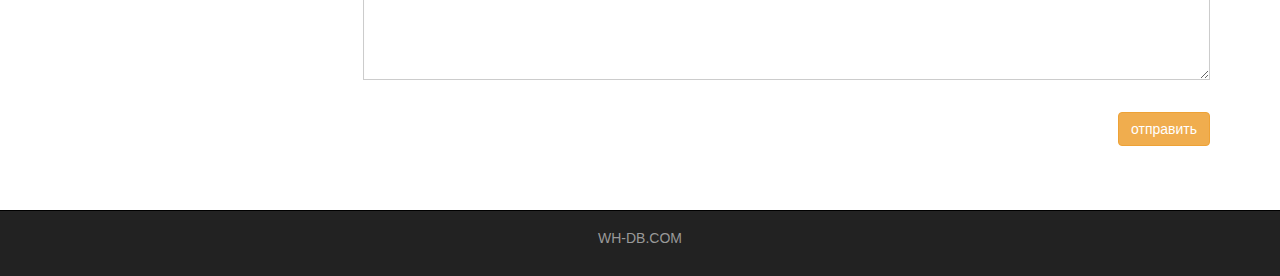
<file: КиноМонстр bootstrap/show.html>
<!DOCTYPE html>
<html lang="ru">
  <head>
    <meta charset="utf-8">
    <meta http-equiv="X-UA-Compatible" content="IE=edge">
    <meta name="viewport" content="width=device-width, initial-scale=1">
    <!-- The above 3 meta tags *must* come first in the head; any other head content must come *after* these tags -->
    <title>Просмотр фильма</title>

    <!-- Bootstrap -->
    <link href="assets/css/bootstrap.min.css" rel="stylesheet">

    <!-- Style CSS -->
    <link href="assets/css/style.css" rel="stylesheet">

    <!-- HTML5 shim and Respond.js for IE8 support of HTML5 elements and media queries -->
    <!-- WARNING: Respond.js doesn't work if you view the page via file:// -->
    <!--[if lt IE 9]>
      <script src="https://oss.maxcdn.com/html5shiv/3.7.3/html5shiv.min.js"></script>
      <script src="https://oss.maxcdn.com/respond/1.4.2/respond.min.js"></script>
    <![endif]-->
  </head>
  <body>
 

    <div class="container-fluid">
      <div class="row">

        <nav role="navigation" class="navbar navbar-inverse">
          <div class="container">
            <div class="navbar-header header">
              <div class="container">
                <div class="row">
                  <div class="col-lg-12">
                    <h1><a href="#">КиноМонстр</a></h1>
                    <p>Кино - наша страсть!</p>
                  </div>
                </div>
              </div>

              <button type="button" data-target="#navbarCollapse" data-toggle="collapse" class="navbar-toggle">
                
                <span class="sr-only">Toggle navigation</span>
                <span class="icon-bar"></span>
                <span class="icon-bar"></span>
                <span class="icon-bar"></span>
              </button>

            </div>

            <div id="navbarCollapse" class="collapse navbar-collapse navbar-right">
            <ul class="nav nav-pills">
              <li><a href="index.html">Главная</a></li>
              <li class="active"><a href="films.html">Фильмы</a></li>
              <li><a href="#">Сериалы</a></li>
              <li><a href="rating.html">Рейтинг фильмов</a></li>
              <li><a href="contact.html">Контакты</a></li>
            </ul>
              
            </div>
          </div>
        </nav>
      </div>
    </div>


<!-- wrapper хранит весь контент, кроме футера -->
    <div class="wrapper">
      <div class="container">
        <div class="row">
          <div class="col-lg-9 col-lg-push-3"> <!-- Меняем блоки местами -->
            
             <form role="search" class="visible-xs">
                  <div class="form-group">
                    <div class="input-group">
                      <input type="search" class="form-control input-lg" placeholder="Ваш запрос">
                        <div class="input-group-btn">
                          <button class="btn btn-default btn-lg" type="submit"><i class="glyphicon glyphicon-search"></i></button>
                        </div>
                    </div>
                  </div>
                </form>

                <h1>Интерстеллар</h1>
                <hr>
                <div class="embed-responsive embed-responsive-16by9">
                  <iframe class="embed-responsive-item" src="https://www.youtube.com/embed/R5KHoE_8dgo" frameborder="0" allowfullscreen></iframe>
                </div>
                <div class="well info-block text-center">
                  Год: <span class="badge">2014</span>
                  Рейтинг: <span class="badge">8.9</span>
                  Режиссер: <span class="badge">Кристофер Нолан</span>
                </div>

                <div class="margin-8"></div>

                <h2>Описание Интерстеллар</h2>
                <hr>

                <div class="well">Наше время на Земле подошло к концу, команда исследователей берет на себя самую важную миссию в истории человечества; путешествуя за пределами нашей галактики, чтобы узнать есть ли у человечества будущее среди звезд.</div>

                <div class="margin-8"></div>

                <h2>Отзывы об Интерстеллар</h2>
                <hr>
                <div class="panel panel-info">
                  <div class="panel-heading"><i class="glyphicon glyphicon-user"></i>Сергей</div>
                  <div class="panel-body">
                    Отличный фильм, 3 часа пролетели не заметно
                  </div>
                </div>
                <div class="panel panel-info">
                  <div class="panel-heading"><i class="glyphicon glyphicon-user"></i>Дмитрий</div>
                  <div class="panel-body">
                    После фильма Начало, я с нетерпением ждал еще работ от Кристофера Нолана. Интерстеллар меня впечатлил
                  </div>
                </div>

                <form>
                  <div class="form-group">
                      <input type="text" class="form-control input-lg" placeholder="ваше имя">
                  </div>
                  <div class="form-group">
                      <textarea class="form-control"></textarea>
                  </div>
                  <button class="btn btn-md btn-warning pull-right">отправить</button>

                </form>

                <div class="margin-8"></div>

           

          </div>

        <div class="col-lg-3 col-lg-pull-9"> <!-- меняем блоки местами -->
            <div class="panel panel-info hidden-xs">
              <div class="panel-heading"><div class="sidebar-header">Поиск</div></div>
              <div class="panel-body">
                <form role="search">
                  <div class="form-group">
                    <div class="input-group">
                      <input type="search" class="form-control input-lg" placeholder="Ваш запрос">
                        <div class="input-group-btn">
                          <button class="btn btn-default btn-lg" type="submit"><i class="glyphicon glyphicon-search"></i></button>
                        </div>
                    </div>
                  </div>
                </form>
              </div>
            </div>
           
           <div class="panel panel-info">
              <div class="panel-heading"><div class="sidebar-header">Вход</div></div>
              <div class="panel-body">

                <form role="form">
                  <div class="form-group">
                    <input type="text" class="form-control input-lg" placeholder="Логин">
                   </div> 
                  <div class="form-group">
                    <input type="password" class="form-control input-lg" placeholder="Пароль">
                   </div>
                   <button type="submit" class="btn btn-warning pull-right">вход</button>
                </form>
              </div>
          </div>

            <div class="panel panel-info">
              <div class="panel-heading"><div class="sidebar-header">Новости</div></div>
              <div class="panel-body">
                <p>31.02.2017</p>
                <p>Мы запустили новый сервис</p>
              </div>
            </div>

            <div class="panel panel-info">
              <div class="panel-heading"><div class="sidebar-header">Рейтинг фильмов</div></div>
              <div class="panel-body">
                <ul class="list-group">
                  <li class="list-group-item list-group-item-warning"><a href="show.html">Интерстеллар</a><span class="badge">8.9</span></li>
                  <li class="list-group-item list-group-item-warning"><a href="#">Белумный Макс</a><span class="badge">8.7</span></li>
                  <li class="list-group-item list-group-item-warning"><a href="#">Матрица</a><span class="badge">8.3</span></li>
                  <li class="list-group-item list-group-item-warning"><a href="#">Облачный атлас</a><span class="badge">8.1</span></li>
                  <li class="list-group-item list-group-item-warning"><a href="show.html">Интерстеллар</a><span class="badge">8.9</span></li>
                  <li class="list-group-item list-group-item-warning"><a href="#">Белумный Макс</a><span class="badge">8.7</span></li>
                  <li class="list-group-item list-group-item-warning"><a href="#">Матрица</a><span class="badge">8.3</span></li>
                  <li class="list-group-item list-group-item-warning"><a href="#">Облачный атлас</a><span class="badge">8.1</span></li>
                </ul>


              </div>
            </div>




            </div>
        </div>
      </div>

      <div class="clear">
        

      </div>
    </div>

    
    <footer>
      <div class="conteiner">
        <p class="text-center"><a href="http://ru.wh-db.com">WH-DB.COM</a></p>

      </div>

    </footer>
      

    

    <!-- jQuery (necessary for Bootstrap's JavaScript plugins) -->
    <script src="https://ajax.googleapis.com/ajax/libs/jquery/1.12.4/jquery.min.js"></script>
    <!-- Include all compiled plugins (below), or include individual files as needed -->
    <script src="assets/js/bootstrap.min.js"></script>
  </body>
</html>
</file>
<file: work-2/style.css>
body {
  font-family: Raleway, Arial, Helvetica, sans-serif;
  margin: 0;
}

header {
  width: 100%;
  height: 100px;
  display: -webkit-box;
  display: -ms-flexbox;
  display: flex;
  -webkit-box-pack: center;
      -ms-flex-pack: center;
          justify-content: center;
}

header .container-header {
  display: -webkit-box;
  display: -ms-flexbox;
  display: flex;
  -webkit-box-pack: justify;
      -ms-flex-pack: justify;
          justify-content: space-between;
  max-width: 960px;
  width: 100%;
}

header .container-header nav ul {
  display: -webkit-box;
  display: -ms-flexbox;
  display: flex;
  -webkit-box-align: center;
      -ms-flex-align: center;
          align-items: center;
  list-style: none;
  margin-top: 30px;
}

header .container-header nav ul li a {
  text-decoration: none;
  padding-left: 20px;
  font-size: 16px;
  line-height: 1.15;
  color: #aaa;
}

header .container-header .logo {
  margin-top: 25px;
  color: #59abe3;
  font-size: 30px;
  line-height: 1.15;
  font-weight: 500;
}

.img {
  background-image: url(assets/img/jumbotron.jpg);
  background-size: cover;
  width: 100%;
  height: 410px;
  display: -webkit-box;
  display: -ms-flexbox;
  display: flex;
  -webkit-box-orient: vertical;
  -webkit-box-direction: normal;
      -ms-flex-direction: column;
          flex-direction: column;
  -webkit-box-align: center;
      -ms-flex-align: center;
          align-items: center;
  padding-top: 20px;
}

.img .heading {
  color: #fff;
  font-size: 40px;
  font-weight: bold;
  line-height: 1.15;
  margin-top: 70px;
  margin-bottom: 20px;
  font-weight: bold;
}

.img .button {
  width: 240px;
  height: 60px;
  background-color: #fa5ba5;
  border-radius: 30px;
  display: -webkit-box;
  display: -ms-flexbox;
  display: flex;
  -webkit-box-align: center;
      -ms-flex-align: center;
          align-items: center;
  -webkit-box-pack: center;
      -ms-flex-pack: center;
          justify-content: center;
}

.img .button a {
  text-decoration: none;
  color: #fff;
  font-weight: bold;
  font-size: 18px;
}

.services {
  width: 100%;
  display: -webkit-box;
  display: -ms-flexbox;
  display: flex;
  -webkit-box-orient: vertical;
  -webkit-box-direction: normal;
      -ms-flex-direction: column;
          flex-direction: column;
  -webkit-box-align: center;
      -ms-flex-align: center;
          align-items: center;
}

.services .container {
  max-width: 960px;
  width: 100%;
  display: -webkit-box;
  display: -ms-flexbox;
  display: flex;
  -webkit-box-align: center;
      -ms-flex-align: center;
          align-items: center;
}

.services .container .block {
  width: 320px;
  height: 158px;
  color: #999;
  text-align: center;
}

.services h2 {
  color: black;
  text-align: center;
  margin-top: 70px;
  margin-bottom: 70px;
}

.blog {
  background-color: #fcfcfc;
  width: 100%;
  display: -webkit-box;
  display: -ms-flexbox;
  display: flex;
  -webkit-box-orient: vertical;
  -webkit-box-direction: normal;
      -ms-flex-direction: column;
          flex-direction: column;
  -webkit-box-align: center;
      -ms-flex-align: center;
          align-items: center;
}

.blog .container-blog {
  max-width: 960px;
  width: 100%;
}

.blog .container-blog h2 {
  text-align: center;
  padding-top: 40px;
  padding-bottom: 30px;
  font-weight: bold;
}

.blog .container-blog .post {
  width: 100%;
  padding-bottom: 40px;
  display: -webkit-box;
  display: -ms-flexbox;
  display: flex;
  -webkit-box-pack: justify;
      -ms-flex-pack: justify;
          justify-content: space-between;
}

.blog .container-blog .post .text-blog {
  padding-left: 30px;
}

.blog .container-blog .post .text-blog h3 {
  color: black;
  font-size: 26px;
}

.blog .container-blog .post .text-blog p {
  font-size: 14px;
  color: #999;
  line-height: 1.6;
}

footer {
  width: 100%;
  height: 245px;
  display: -webkit-box;
  display: -ms-flexbox;
  display: flex;
  -webkit-box-orient: vertical;
  -webkit-box-direction: normal;
      -ms-flex-direction: column;
          flex-direction: column;
  -webkit-box-align: center;
      -ms-flex-align: center;
          align-items: center;
  -webkit-box-pack: center;
      -ms-flex-pack: center;
          justify-content: center;
  background-color: #38404b;
}

footer nav ul {
  display: -webkit-box;
  display: -ms-flexbox;
  display: flex;
  -webkit-box-align: center;
      -ms-flex-align: center;
          align-items: center;
  list-style: none;
}

footer nav ul li a {
  text-decoration: none;
  font-size: 16px;
  line-height: 1.15;
  color: #bcc9dd;
  padding-right: 20px;
}

footer .brand {
  font-size: 30px;
  color: #bcc9dd;
  line-height: 1.15;
  margin-left: 20px;
}

footer .text {
  color: #eee;
  font-size: 12px;
  line-height: 1.6;
}

@media (min-width: 320px) {
  header {
    width: 100%;
    height: 100%;
  }
  header .container-header {
    width: 100%;
    display: -webkit-box;
    display: -ms-flexbox;
    display: flex;
    -webkit-box-orient: vertical;
    -webkit-box-direction: normal;
        -ms-flex-direction: column;
            flex-direction: column;
    -webkit-box-align: center;
        -ms-flex-align: center;
            align-items: center;
    padding: 0 16px;
    margin: 0 auto;
  }
  header .container-header .logo {
    width: 100%;
    margin-bottom: 20px;
    margin-top: 20px;
  }
  header .container-header nav {
    width: 100%;
  }
  header .container-header nav ul {
    -webkit-box-pack: end;
        -ms-flex-pack: end;
            justify-content: flex-end;
    padding: 0;
    margin: 0;
  }
  .img {
    width: 100%;
    background-position: center;
    margin: 0;
  }
  .img h1 {
    text-align: center;
  }
  .img .heading {
    font-size: 28px;
  }
  .services {
    width: 100%;
  }
  .services .container {
    width: 100%;
    display: -webkit-box;
    display: -ms-flexbox;
    display: flex;
    -webkit-box-orient: vertical;
    -webkit-box-direction: normal;
        -ms-flex-direction: column;
            flex-direction: column;
    -webkit-box-align: center;
        -ms-flex-align: center;
            align-items: center;
    margin: 0 auto;
  }
  .services .container .block {
    width: 100%;
  }
  .services .container .block p {
    padding: 0 35px;
  }
  .blog {
    width: 100%;
  }
  .blog .container-blog {
    width: 100%;
  }
  .blog .container-blog .post {
    width: 100%;
    display: -webkit-box;
    display: -ms-flexbox;
    display: flex;
    -webkit-box-orient: vertical;
    -webkit-box-direction: normal;
        -ms-flex-direction: column;
            flex-direction: column;
    -webkit-box-align: center;
        -ms-flex-align: center;
            align-items: center;
  }
}

@media (min-width: 975px) {
  header {
    width: 100%;
  }
  header .container-header {
    padding: 0 35px;
  }
  .blog {
    width: 100%;
  }
  .blog .container-blog {
    width: 100%;
  }
  .blog .container-blog .post {
    width: 100%;
    padding: 0 35px 30px 35px;
  }
  .services {
    width: 100%;
  }
  .services .container .block {
    padding: 0 35px;
  }
}

@media (min-width: 575px) {
  header {
    width: 100%;
  }
  header .container-header {
    padding: 0 35px;
    display: -webkit-box;
    display: -ms-flexbox;
    display: flex;
    -webkit-box-orient: horizontal;
    -webkit-box-direction: normal;
        -ms-flex-direction: row;
            flex-direction: row;
    -webkit-box-pack: justify;
        -ms-flex-pack: justify;
            justify-content: space-between;
  }
  .services {
    width: 100%;
  }
  .services .container {
    display: -webkit-box;
    display: -ms-flexbox;
    display: flex;
    -webkit-box-orient: horizontal;
    -webkit-box-direction: normal;
        -ms-flex-direction: row;
            flex-direction: row;
    -webkit-box-pack: center;
        -ms-flex-pack: center;
            justify-content: center;
  }
  .blog {
    width: 100%;
  }
  .blog .container-blog {
    width: 100%;
  }
  .blog .container-blog .post {
    width: 100%;
    display: -webkit-box;
    display: -ms-flexbox;
    display: flex;
    -webkit-box-orient: horizontal;
    -webkit-box-direction: normal;
        -ms-flex-direction: row;
            flex-direction: row;
    -webkit-box-pack: center;
        -ms-flex-pack: center;
            justify-content: center;
  }
  .blog .container-blog .post .text-blog {
    width: 100%;
    padding: 0 35px;
  }
  .blog .container-blog .post .img-blog {
    padding-left: 35px;
  }
}
/*# sourceMappingURL=style.css.map */
</file>
<file: КиноМонстр bootstrap/assets/css/style.css>
.header a, a:hover {
	color: #f0ad4e;
	text-decoration: none;
}
.header h1 {
	letter-spacing: 15px;
	font-size: 300%;
}

.header p {
	color: white !important;
	font-size: 90%;
	letter-spacing: 3px;
}

.nav-pills>li.active>a, .nav-pills>li.active>a:focus, .nav-pills>li.active>a:hover {
	color: #fff;
    background-color: #346270;
}
.nav-pills>li>a {
	color: #fff;
}

.nav-pills>li>a:hover {
	background-color:#346270;
}

.navbar-inverse {
    padding: 1%;
    border-radius: 0;
}


@media (max-width: 767px) {
	.nav-pills>li {
		float: none;
		}

	.nav-pills {
		text-align: center;
	}

	.header h1 {
		font-size: 280%;
    	letter-spacing: 5px;
	}
	.header {
		text-align: center;
	}
}

.clear {
	clear: both;
	height: 63px;	
}



.wrapper {
	min-height: 100%; /* для прижания футера к низу*/
}

html, body {
	height: 100%; /* для прижания футера к низу*/
}



.films_block {
	text-align: center;
}

.films_block img {
	margin-bottom: 5%;
	border-radius: 5px;
	border:solid 5px #dad7d5;
	width: 100%; /* чтобы картинка правильно масштабировалась*/
}

.films_label {
	padding: 2%;
	margin-bottom: 4%;
}

.margin-8 {
	margin-top: 8%;
}

.serials_block {
	text-align: center;
}

.serials_block img {
	margin-bottom: 5%;
	border-radius: 5px;
	border:solid 5px #dad7d5;
	width: 100%; /* чтобы картинка правильно масштабировалась*/
}

.serials_label {
	padding: 2%;
	margin-bottom: 4%;
}

.panel {
	border:none;
}

.panel-body {
	background-color: #f9f9f9;
}

.panel-info>.panel-heading {
	background-color: #f0ad4e;
	color: white;
	border-color: transparent;
}

.sidebar-header {
	font-size: 120%;
	letter-spacing: 2px;
}

.form-control {
	font-size: 14px;
	border-radius: 0px;
}

.input-lg {
	font-size: 14px;
}

.list-group-item-warning {
	color: #8a6d3b;
	background-color: #f9f9f9;
}

.badge {
	background-color: #000000;
}

.info-block {
	font-size: 120%;
}

.info-block .badge{
	font-size: 80%;
}

.info-block span {
	margin-right: 3%;
}

.glyphicon-user {
	margin-right: 5px;
}

textarea.form-control {
	height: 200px;
}

.btn-md {
	margin-top: 2%;
}

.table tbody>tr>td.vert-align {
	vertical-align: middle;
}




footer {
	color: #666;
	background-color: #222;
	padding: 17px 0 18px 0;
	border-top: 1px solid #000;
}

footer a {
	color: #999;
}

footer a:hover {
	color:#efefef;
}
</file>
<file: work-3/style-3.css>
.wrapper {
  max-width: 800px;
  height: 900px;
  margin: 0 auto;
  background: #0cf;
  display: flex;
  align-items: center;
  justify-content: center;
}

.form {
  width: 400px;
  height: 630px;
  background: rgb(252, 250, 250);
  font-family: "Open Sans", Helvetica, Arial, sans-serif;
  font-weight: 300;
  font-size: 12px;
  line-height: 30px;
  color: #777;
  padding: 50px;
}

h1 {
  color: rgb(248, 122, 19);
}

input {
  width: 100%;
  height: 40px;
  margin-bottom: 20px;
  border: solid 1px rgb(158, 155, 155);
}

textarea {
  max-width: 400px;
  min-width: 400px;
  height: 200px;
  border: solid 1px rgb(158, 155, 155);
}

input::placeholder {
  padding-left: 10px;
  color: rgb(158, 155, 155);
  font-family: "Open Sans", Helvetica, Arial, sans-serif;
  font-weight: 300;
  font-size: 15px;
  line-height: 30px;
}

input:focus {
  outline: 0;
  outline-offset: 0;
}

textarea::placeholder {
  padding-left: 10px;
  color: rgb(158, 155, 155);
  font-family: "Open Sans", Helvetica, Arial, sans-serif;
  font-weight: 300;
  font-size: 15px;
  line-height: 30px;
}

textarea:focus {
  outline: 0;
  outline-offset: 0;
}

button {
  width: 100%;
  height: 40px;
  background-color: #0cf;
  color: white;
  border: solid 1px #0cf;
  font-family: "Open Sans", Helvetica, Arial, sans-serif;
  font-weight: 300;
  font-size: 18px;
  line-height: 30px;
  cursor: pointer;
}
</file>
